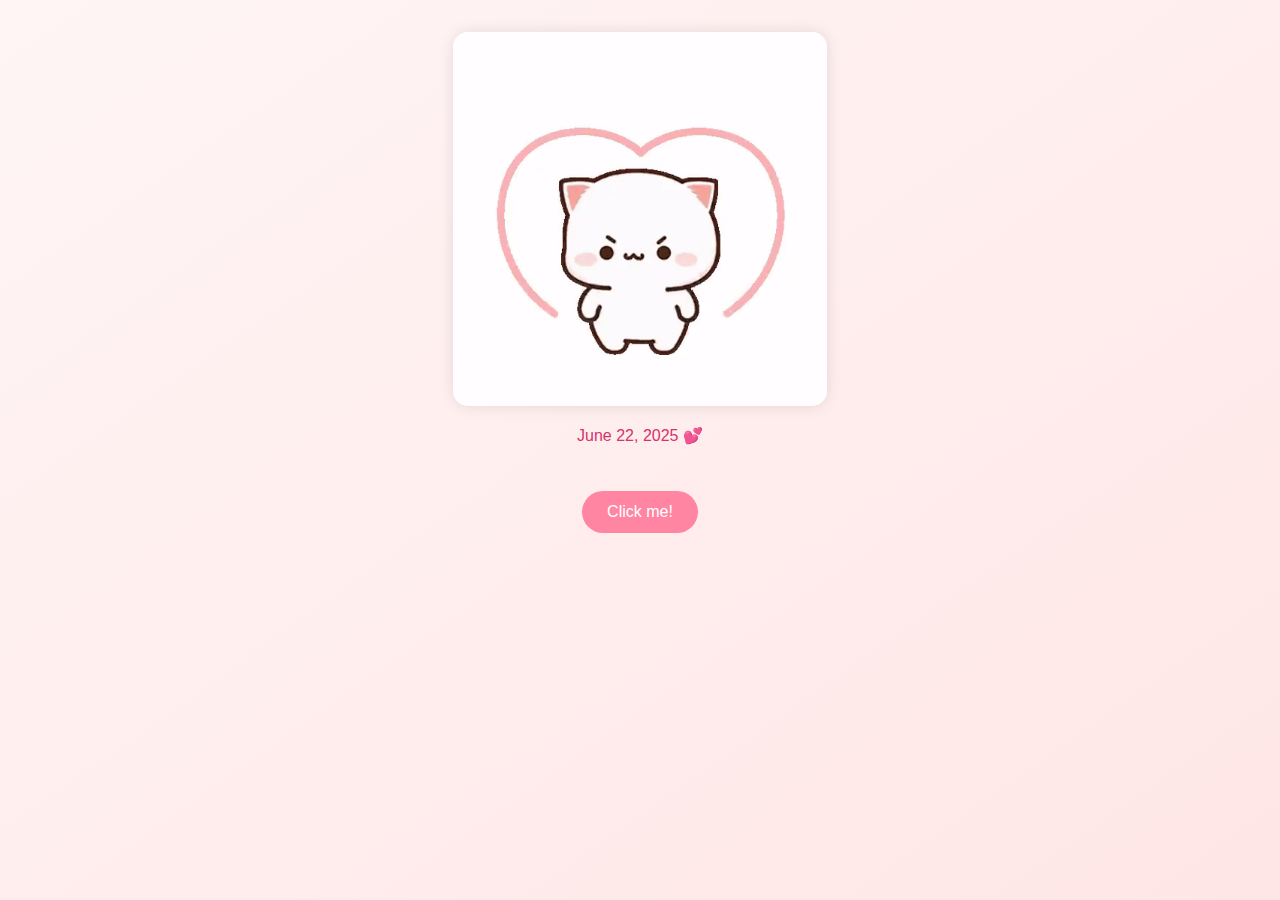
<file: 06-22-25/index.html>
<!DOCTYPE html>
<html lang="en">

<head>
  <meta charset="UTF-8" />
  <meta name="viewport" content="width=device-width, initial-scale=1" />
  <title>For My Dearest, Sofia</title>
  <link rel="stylesheet" href="styles.css" />
</head>

<body>
  <div id="heart-container" class="hidden"></div>
  <div id="landing" class="page">
    <img src="gif3.gif" alt="Cute GIF" class="gif" />
    <p class="date">June 22, 2025 💕</p>
    <button class="start-btn" onclick="showLetterWithHearts()">Click me!</button>
  </div>
  <div id="letterPage" class="page hidden">
    <button onclick="goBack()" class="back-btn">⬅</button>

    <div class="container">
      <h2>4 months of us — and it only gets better.</h2>
      <p class="letter">
        To my love,<br /><br />
        happy four months, baby kooo! hawjhajhwha you must've thought i'd let our special day slip by just coz galing
        tayo nag swimming and we got home tired. no way.<br /><br />
        i keep thinking about last night—how you kissed me so gently, your fingers through my hair. that even though i
        was too sleepy to open my eyes, i felt you. i felt your gaze on me, and i felt so loved. and the little kid
        inside me smiled so wide, up until now. it felt like your love was wrapped around me like a warm blanket. we
        don’t get to sleep next to each other every day, but when we do, we cherish those moments so
        sweetly.<br /><br />
        i love how you always make me feel so special, even in the simplest ways. like when you hold my hand, when you
        laugh at my silly jokes, even when you just laugh at me bisag wala pa gani ko'y gibuhat T^T you make me feel
        like the luckiest person in the world, and i can't imagine my life without you.<br /><br />
        i love you sooo much, my love. i love the way you always choose me, even when i’m not at my best. i love how you
        understand me, sometimes more than i understand myself. i love us and your love that makes me feel safe, calm,
        and cared for. thank you for being you, for being my partner, my best friend, and my lover in one. i am so
        grateful for every moment we share together.<br /><br />
        here's to many more months and years of love, laughter, and happiness together. again, happy four months!
      </p>
      <button onclick="showSpotify()" class="spotify-btn">🎀</button>

      <div id="spotify-embed" class="hidden">
        <iframe style="border-radius:12px"
          src="https://open.spotify.com/embed/track/1lORkxEMmsCZqhoxcmk3A3?utm_source=generator" width="100%"
          height="200" frameBorder="0" allowfullscreen=""
          allow="autoplay; clipboard-write; encrypted-media; fullscreen; picture-in-picture" loading="lazy">
        </iframe>
        <h4>I love you so much, my dearest, Sofia :></h4>
      </div>
    </div>
  </div>

  <script src="script.js"></script>
</body>

</html>
</file>
<file: 06-22-25/styles.css>
body {
  margin: 0;
  padding: 0;
  font-family: 'Segoe UI', sans-serif;
  background: linear-gradient(to bottom right, #fff5f5, #ffe6e6);
  min-height: 100vh;
  overflow-x: hidden;
  overflow-y: auto;
}

.page {
  width: 100%;
  min-height: 100vh; 
  display: flex;
  flex-direction: column;
  align-items: center;
  text-align: center;
  padding: 2rem 1rem; 
  box-sizing: border-box;
}

.hidden {
  display: none;
}

.gif {
  max-width: 30%;
  height: auto;
  border-radius: 15px;
  box-shadow: 0 0 15px rgba(0,0,0,0.1);
}

.date {
  margin-top: 20px;
  font-size: 1rem;
  color: #d6336c;
}

.start-btn {
  margin-top: 30px;
  background-color: #ff85a2;
  color: white;
  border: none;
  padding: 12px 25px;
  font-size: 1rem;
  border-radius: 25px;
  cursor: pointer;
  transition: 0.3s;
}

.start-btn:hover {
  background-color: #d6336c;
}

.container {
  background: white;
  padding: 2rem;
  border-radius: 20px;
  max-width: 600px;
  box-shadow: 0 0 15px rgba(0,0,0,0.1);
}

h2 {
  color: #d6336c;
  margin-bottom: 1rem;
}

.letter {
  font-size: 1.1rem;
  color: #333;
  line-height: 1.6;
  text-align: left;
}

button {
  background-color: #ff85a2;
  color: white;
  border: none;
  padding: 10px 20px;
  font-size: 1rem;
  border-radius: 25px;
  cursor: pointer;
  transition: 0.3s;
  margin-top: 20px;
}

button:hover {
  background-color: #d6336c;
}

.back-btn {
  position: absolute;
  top: 20px;
  left: 20px;
  background-color: #ffc2d1;
  color: #d6336c;
  border: none;
  padding: 10px 20px;
  font-size: 0.95rem;
  border-radius: 25px;
  cursor: pointer;
  transition: 0.3s;
}

.back-btn:hover {
  background-color: #ffe5ec;
}

.spotify-btn {
  margin-bottom: 20px;
  margin-top: 20px;
}


#heart-container {
  position: fixed;
  width: 100%;
  height: 100vh;
  pointer-events: none;
  overflow: hidden;
  top: 0;
  left: 0;
  z-index: 1000;
}
.heart {
  position: absolute;
  color: #ff6b81;
  font-size: 2rem;
  animation: float 2s linear forwards;
}
@keyframes float {
  0% {
    opacity: 1;
    transform: translateY(0) scale(1);
  }
  100% {
    opacity: 0;
    transform: translateY(-200px) scale(1.5);
  }
}
</file>
